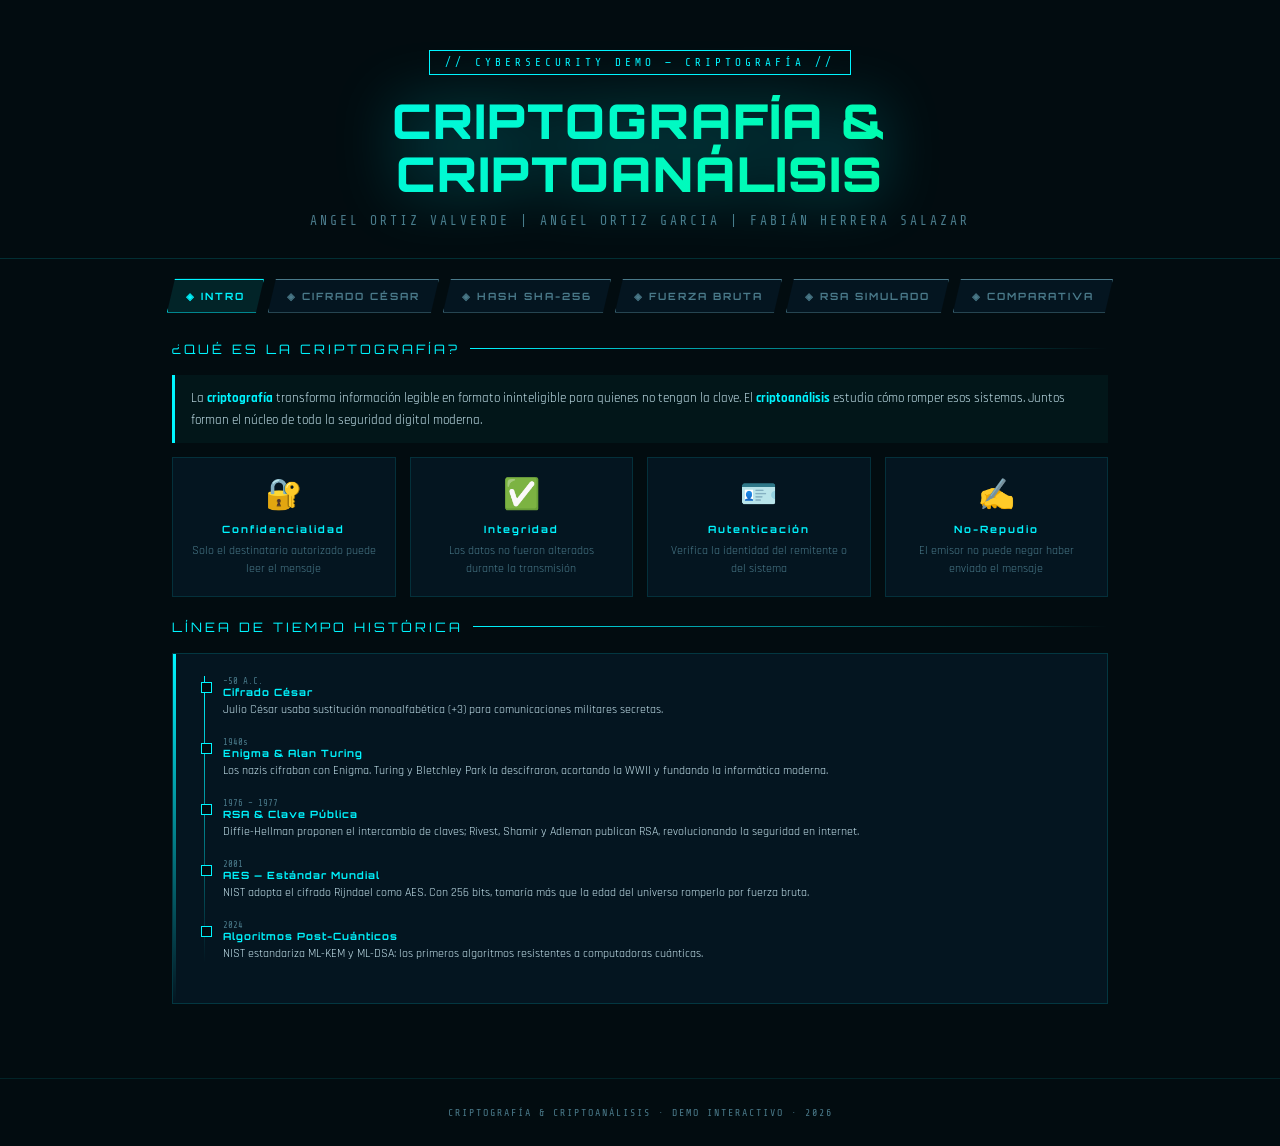
<file: index.html>
<!DOCTYPE html>
<html lang="es">
<head>
<meta charset="UTF-8">
<meta name="viewport" content="width=device-width, initial-scale=1.0">
<title>Criptografía & Criptoanálisis — Demo Interactivo</title>
<link href="https://fonts.googleapis.com/css2?family=Share+Tech+Mono&family=Rajdhani:wght@300;400;600;700&family=Orbitron:wght@400;700;900&display=swap" rel="stylesheet">
<link rel="stylesheet" href="style.css">
</head>
<body>
<header>
  <div class="badge">// CYBERSECURITY DEMO — CRIPTOGRAFÍA //</div>
  <h1>CRIPTOGRAFÍA &<br>CRIPTOANÁLISIS</h1>
  <p class="subtitle">Angel Ortiz Valverde | Angel Ortiz Garcia | Fabián Herrera Salazar</p>
</header>

<nav class="tabs">
  <button class="tab-btn active" onclick="showTab('intro')">◈ INTRO</button>
  <button class="tab-btn" onclick="showTab('cesar')">◈ CIFRADO CÉSAR</button>
  <button class="tab-btn" onclick="showTab('hash')">◈ HASH SHA-256</button>
  <button class="tab-btn" onclick="showTab('brute')">◈ FUERZA BRUTA</button>
  <button class="tab-btn" onclick="showTab('rsa')">◈ RSA SIMULADO</button>
  <button class="tab-btn" onclick="showTab('compare')">◈ COMPARATIVA</button>
</nav>

<!-- INTRO -->
<div class="panel active" id="panel-intro">
  <div class="sec">¿Qué es la Criptografía?</div>
  <div class="info">La <strong>criptografía</strong> transforma información legible en formato ininteligible para quienes no tengan la clave. El <strong>criptoanálisis</strong> estudia cómo romper esos sistemas. Juntos forman el núcleo de toda la seguridad digital moderna.</div>
  <div class="intro-grid">
    <div class="intro-card"><span class="icon">🔐</span><h3>Confidencialidad</h3><p>Solo el destinatario autorizado puede leer el mensaje</p></div>
    <div class="intro-card"><span class="icon">✅</span><h3>Integridad</h3><p>Los datos no fueron alterados durante la transmisión</p></div>
    <div class="intro-card"><span class="icon">🪪</span><h3>Autenticación</h3><p>Verifica la identidad del remitente o del sistema</p></div>
    <div class="intro-card"><span class="icon">✍️</span><h3>No-Repudio</h3><p>El emisor no puede negar haber enviado el mensaje</p></div>
  </div>
  <div class="sec">Línea de Tiempo Histórica</div>
  <div class="card">
    <div class="tl">
      <div class="tl-item"><div class="tl-date">~50 A.C.</div><h4>Cifrado César</h4><p>Julio César usaba sustitución monoalfabética (+3) para comunicaciones militares secretas.</p></div>
      <div class="tl-item"><div class="tl-date">1940s</div><h4>Enigma & Alan Turing</h4><p>Los nazis cifraban con Enigma. Turing y Bletchley Park la descifraron, acortando la WWII y fundando la informática moderna.</p></div>
      <div class="tl-item"><div class="tl-date">1976 – 1977</div><h4>RSA & Clave Pública</h4><p>Diffie-Hellman proponen el intercambio de claves; Rivest, Shamir y Adleman publican RSA, revolucionando la seguridad en internet.</p></div>
      <div class="tl-item"><div class="tl-date">2001</div><h4>AES — Estándar Mundial</h4><p>NIST adopta el cifrado Rijndael como AES. Con 256 bits, tomaría más que la edad del universo romperlo por fuerza bruta.</p></div>
      <div class="tl-item"><div class="tl-date">2024</div><h4>Algoritmos Post-Cuánticos</h4><p>NIST estandariza ML-KEM y ML-DSA: los primeros algoritmos resistentes a computadoras cuánticas.</p></div>
    </div>
  </div>
</div>

<!-- CESAR -->
<div class="panel" id="panel-cesar">
  <div class="sec">Cifrado César — Sustitución Monoalfabética</div>
  <div class="info">Desplaza cada letra N posiciones. Si N=3: A→D, B→E. Solo hay 25 claves posibles → vulnerable a fuerza bruta total.</div>
  <div class="card">
    <div class="row">
      <div class="col">
        <label class="lbl">Mensaje original</label>
        <textarea class="inp" id="cesar-input" rows="3" placeholder="Escribe tu mensaje...">Hola, este es un mensaje secreto!</textarea>
      </div>
      <div class="col">
        <label class="lbl">Desplazamiento (clave): <span id="shift-val" style="color:var(--cyan)">13</span></label>
        <input type="range" id="shift-range" min="1" max="25" value="13" oninput="updateShift(this.value)">
        <div style="display:flex;justify-content:space-between;font-size:10px;color:var(--dim);font-family:'Share Tech Mono'"><span>1</span><span>25</span></div>
      </div>
    </div>
    <button class="btn" onclick="cifrarCesar()">⚡ CIFRAR</button>
    <button class="btn success" onclick="descifrarCesar()">🔓 DESCIFRAR</button>
    <button class="btn danger" onclick="atacarCesar()">💀 ATACAR (25 INTENTOS)</button>
    <label class="lbl" style="margin-top:14px">Resultado</label>
    <div class="out" id="cesar-output">El resultado aparecerá aquí...</div>
    <div id="cesar-grid" class="cipher-grid" style="margin-top:14px"></div>
    <div id="ataque-wrap" style="display:none;margin-top:14px">
      <label class="lbl">⚠ Criptoanálisis — 25 textos posibles</label>
      <div class="console" id="ataque-output"></div>
    </div>
  </div>
  <div class="card">
    <div class="sec">Análisis de Frecuencia</div>
    <div class="info">En español, 'e', 'a', 'o' son las letras más frecuentes. Un criptoanalista puede deducir el desplazamiento sin conocer la clave analizando qué símbolo aparece más en el texto cifrado.</div>
    <button class="btn" onclick="analizarFrecuencia()">📊 ANALIZAR FRECUENCIA</button>
    <div class="out" id="freq-output" style="display:none;margin-top:10px;background:var(--bg3);border-color:rgba(0,245,255,.2);color:var(--text)"></div>
  </div>
</div>

<!-- HASH -->
<div class="panel" id="panel-hash">
  <div class="sec">SHA-256 — Huella Digital de Datos</div>
  <div class="info"><strong>Unidireccional</strong> (no reversible) · <strong>Determinista</strong> (misma entrada = mismo hash) · <strong>Efecto avalancha</strong> (1 carácter diferente → hash completamente diferente)</div>
  <div class="card">
    <label class="lbl">Escribe cualquier texto (el hash cambia en tiempo real)</label>
    <input class="inp" type="text" id="hash-input" placeholder="Escribe algo..." oninput="calcularHash()" value="Hola Mundo">
    <label class="lbl" style="margin-top:14px">SHA-256 (simulado, 64 caracteres hex)</label>
    <div class="out" id="hash-output"></div>
    <label class="lbl" style="margin-top:10px">Caracteres cambiados vs. hash anterior</label>
    <div class="out" id="hash-diff"></div>
    <div style="margin-top:12px">
      <span class="stat c">Entrada: <span id="input-len">0</span> chars</span>
      <span class="stat g">Hash siempre: 64 chars (256 bits)</span>
      <span class="stat y">Posibles hashes: 2^256 ≈ 10^77</span>
    </div>
  </div>
  <div class="card">
    <div class="sec">Verificación de Integridad</div>
    <div class="row">
      <div class="col">
        <label class="lbl">Mensaje original</label>
        <input class="inp" type="text" id="integ-orig" value="Transferencia: $500 a cuenta 12345">
      </div>
      <div class="col">
        <label class="lbl">Mensaje recibido (modifica para simular ataque)</label>
        <input class="inp" type="text" id="integ-recv" value="Transferencia: $500 a cuenta 12345">
      </div>
    </div>
    <button class="btn" onclick="verificarIntegridad()">🛡 VERIFICAR INTEGRIDAD</button>
    <div class="out" id="integ-output" style="margin-top:10px">Resultado de verificación...</div>
  </div>
</div>

<!-- FUERZA BRUTA -->
<div class="panel" id="panel-brute">
  <div class="sec">Criptoanálisis — Ataque de Fuerza Bruta</div>
  <div class="info">Prueba todas las combinaciones posibles. La <strong>longitud y complejidad</strong> de la clave determina si es factible. Esta demo visualiza el proceso en tiempo real.</div>
  <div class="card">
    <div class="row">
      <div class="col">
        <label class="lbl">Contraseña objetivo (máx. 4 chars para la demo)</label>
        <input class="inp" type="text" id="target-pass" maxlength="4" value="ab3c">
      </div>
      <div class="col">
        <label class="lbl">Conjunto de caracteres</label>
        <select class="inp" id="charset-select" style="cursor:pointer">
          <option value="abc">Solo letras (a-z)</option>
          <option value="num">Solo números (0-9)</option>
          <option value="alphanum" selected>Alfanumérico (a-z + 0-9)</option>
        </select>
      </div>
    </div>
    <button class="btn danger" id="brute-btn" onclick="iniciarFuerzaBruta()">💀 INICIAR ATAQUE</button>
    <button class="btn" onclick="detenerAtaque()">⛔ DETENER</button>
    <div style="margin-top:14px">
      <label class="lbl">Progreso</label>
      <div class="prog-wrap"><div class="prog-bar" id="brute-progress"></div></div>
    </div>
    <div class="console" id="brute-console" style="margin-top:10px"><div class="ln" style="color:var(--dim)">// Esperando inicio del ataque...</div></div>
    <div style="margin-top:10px">
      <span class="stat c">Intentos: <span id="attempts-count">0</span></span>
      <span class="stat y">Velocidad: <span id="attempts-speed">0</span>/s</span>
      <span class="stat r">Tiempo: <span id="attempts-time">0.0s</span></span>
    </div>
  </div>
  <div class="card">
    <div class="sec">¿Cuánto tardaría un ataque real?</div>
    <table class="cmp-table">
      <tr><th>CONTRASEÑA</th><th>COMBINACIONES</th><th>TIEMPO (10B/s)</th><th>SEGURIDAD</th></tr>
      <tr><td class="bad" style="font-family:'Share Tech Mono'">1234</td><td>10,000</td><td class="bad">Instantáneo</td><td class="bad">❌ INSEGURA</td></tr>
      <tr><td style="font-family:'Share Tech Mono'">password</td><td>2×10¹¹</td><td class="bad">0.02 segundos</td><td class="bad">❌ INSEGURA</td></tr>
      <tr><td style="font-family:'Share Tech Mono'">P@ssw0rd!</td><td>7.2×10¹⁵</td><td class="mid">8.3 días</td><td class="mid">⚠ DÉBIL</td></tr>
      <tr><td style="font-family:'Share Tech Mono'">mX#9kL!p2qR</td><td>5.3×10²⁰</td><td class="good">1.7 millones años</td><td class="good">✅ SEGURA</td></tr>
      <tr><td style="font-family:'Share Tech Mono'">[AES-256]</td><td>1.16×10⁷⁷</td><td class="good">Más que la edad del universo</td><td class="good">🔐 INVIOLABLE</td></tr>
    </table>
  </div>
</div>

<!-- RSA -->
<div class="panel" id="panel-rsa">
  <div class="sec">RSA — Criptografía Asimétrica Simulada</div>
  <div class="info">RSA usa <strong>dos claves matemáticamente relacionadas</strong>: <strong>Clave Pública</strong> (cifra) y <strong>Clave Privada</strong> (descifra). Es matemáticamente imposible derivar la privada de la pública en tiempo razonable.</div>
  <div class="card">
    <div class="sec">Generador de Par de Claves RSA (Simplificado)</div>
    <button class="btn" onclick="generarClaves()">🔑 GENERAR PAR DE CLAVES</button>
    <div class="row" style="margin-top:14px">
      <div class="col">
        <label class="lbl">🌐 Clave Pública (e, n) — Compártela</label>
        <div class="key-box" id="public-key">Sin generar...</div>
      </div>
      <div class="col">
        <label class="lbl">🔒 Clave Privada (d, n) — NUNCA la compartas</label>
        <div class="key-box" id="private-key" style="border-color:rgba(255,51,102,.3);color:var(--red)">Sin generar...</div>
      </div>
    </div>
    <label class="lbl" style="margin-top:12px">Mensaje a cifrar (número entero pequeño para la demo)</label>
    <input class="inp" type="number" id="rsa-msg" value="42" min="1" max="100">
    <p style="font-size:11px;color:var(--dim);margin-top:6px;font-family:'Share Tech Mono'">// RSA real usa bloques de bytes; aquí simplificamos con un número para visualizar la matemática</p>
    <div style="margin-top:10px">
      <button class="btn" onclick="cifrarRSA()">🔐 CIFRAR CON CLAVE PÚBLICA</button>
      <button class="btn success" onclick="descifrarRSA()">🔓 DESCIFRAR CON CLAVE PRIVADA</button>
    </div>
    <label class="lbl" style="margin-top:14px">Proceso matemático</label>
    <div class="out" id="rsa-output" style="line-height:2">Genera las claves y cifra un mensaje para ver el proceso...</div>
  </div>
  <div class="card">
    <div class="sec">Firma Digital (Conceptual)</div>
    <div class="info">En firmas digitales el proceso se <strong>invierte</strong>: el emisor <strong>firma con su clave privada</strong>, y cualquier receptor puede <strong>verificar con la clave pública</strong>.</div>
    <div class="row">
      <div class="col">
        <label class="lbl">Documento a firmar</label>
        <input class="inp" type="text" id="sign-doc" value="Contrato: acepto los términos el 11/03/2026">
      </div>
    </div>
    <button class="btn" onclick="firmarDocumento()">✍️ FIRMAR DOCUMENTO</button>
    <button class="btn success" onclick="verificarFirma()">✅ VERIFICAR FIRMA</button>
    <div class="out" id="sign-output" style="margin-top:10px">Genera claves primero, luego firma un documento...</div>
  </div>
</div>

<!-- COMPARATIVA -->
<div class="panel" id="panel-compare">
  <div class="sec">Comparativa de Algoritmos Modernos</div>
  <div class="freq-chart-wrap">
    <table class="cmp-table">
      <tr><th>ALGORITMO</th><th>TIPO</th><th>CLAVE</th><th>VELOCIDAD</th><th>USO PRINCIPAL</th><th>SEGURIDAD</th></tr>
      <tr><td class="good" style="font-weight:bold">AES-256</td><td>Simétrico</td><td>256 bits</td><td class="good">★★★★★ Muy Alta</td><td>TLS, disco, VPN</td><td class="good">✅ Muy Alta</td></tr>
      <tr><td style="font-weight:bold">RSA-2048</td><td>Asimétrico</td><td>2048 bits</td><td class="mid">★★☆☆☆ Baja</td><td>Intercambio de claves</td><td class="mid">✅ Alta (hasta ~2030)</td></tr>
      <tr><td class="good" style="font-weight:bold">ECC-256</td><td>Asimétrico</td><td>256 bits</td><td class="good">★★★★☆ Alta</td><td>TLS 1.3, móviles, IoT</td><td class="good">✅ Muy Alta</td></tr>
      <tr><td class="good" style="font-weight:bold">SHA-256</td><td>Hash</td><td>256 bits output</td><td class="good">★★★★★ Muy Alta</td><td>Integridad, Bitcoin</td><td class="good">✅ Muy Alta</td></tr>
      <tr><td class="good" style="font-weight:bold">SHA-3</td><td>Hash</td><td>256/512 bits</td><td class="good">★★★★☆ Alta</td><td>Alternativa post-SHA2</td><td class="good">✅ Muy Alta</td></tr>
      <tr><td class="bad" style="font-weight:bold">DES-56</td><td>Simétrico</td><td>56 bits</td><td class="mid">★★★☆☆ Media</td><td>OBSOLETO</td><td class="bad">❌ ROTA (1998)</td></tr>
      <tr><td class="bad" style="font-weight:bold">MD5</td><td>Hash</td><td>128 bits</td><td class="good">★★★★★ Muy Alta</td><td>Checksums (NO seguridad)</td><td class="bad">❌ Colisiones conocidas</td></tr>
      <tr><td class="good" style="font-weight:bold">ML-KEM</td><td>Post-Cuántico</td><td>Variable</td><td class="mid">★★★☆☆ Media</td><td>Era post-cuántica</td><td class="good">✅ Resistente a Shor</td></tr>
    </table>
  </div>
  <div class="card" style="margin-top:20px">
    <div class="sec">¿Cuándo usar cada uno?</div>
    <div class="info"><strong>Cifrado de datos en reposo o en tránsito masivo</strong> → AES-256 (velocidad + seguridad)<br><strong>Intercambio seguro de claves</strong> → ECDHE (ECC) sobre TLS 1.3<br><strong>Firmas digitales</strong> → ECDSA o RSA-4096<br><strong>Verificación de integridad / contraseñas</strong> → SHA-256 o SHA-3 (con bcrypt/Argon2 para passwords)<br><strong>Sistemas con horizonte &gt; 2030</strong> → Migrar a ML-KEM / ML-DSA (NIST 2024)</div>
  </div>
</div>

<footer>CRIPTOGRAFÍA & CRIPTOANÁLISIS · DEMO INTERACTIVO · 2026</footer>

<script>
// ── TAB NAVIGATION ─────────────────────────────────────────────────────────────
function showTab(id) {
  document.querySelectorAll('.panel').forEach(p => p.classList.remove('active'));
  document.querySelectorAll('.tab-btn').forEach(b => b.classList.remove('active'));
  document.getElementById('panel-' + id).classList.add('active');
  event.target.classList.add('active');
}

// ── HASH (simulated with deterministic pseudo-SHA) ─────────────────────────────
let lastHash = '';
function pseudoSHA256(str) {
  // Deterministic, visually convincing 64-char hex string derived from input
  let h = [0x6a09e667,0xbb67ae85,0x3c6ef372,0xa54ff53a,0x510e527f,0x9b05688c,0x1f83d9ab,0x5be0cd19];
  for (let i = 0; i < str.length; i++) {
    const c = str.charCodeAt(i);
    h = h.map((v, j) => ((v ^ (c * (j + 1) * 2654435761)) >>> 0));
    h[i % 8] = (h[i % 8] ^ (h[(i + 1) % 8] << 5) ^ (h[(i + 2) % 8] >>> 3)) >>> 0;
  }
  // Mix passes for avalanche
  for (let r = 0; r < 4; r++) {
    for (let j = 0; j < 8; j++) {
      h[j] = (h[j] + h[(j+1)%8] * 0x9e3779b9 + (h[j] << 6) + (h[j] >>> 2)) >>> 0;
    }
  }
  return h.map(v => v.toString(16).padStart(8,'0')).join('');
}

function calcularHash() {
  const inp = document.getElementById('hash-input').value;
  document.getElementById('input-len').textContent = inp.length;
  const hash = pseudoSHA256(inp);
  const outEl = document.getElementById('hash-output');
  if (lastHash) {
    let html = '';
    for (let i = 0; i < hash.length; i++) {
      const changed = i < lastHash.length && hash[i] !== lastHash[i];
      html += `<span class="hash-char ${changed ? 'changed' : ''}">${hash[i]}</span>`;
    }
    outEl.innerHTML = html;
    const diff = [...hash].filter((c, i) => c !== (lastHash[i] || '')).length;
    document.getElementById('hash-diff').textContent = `${diff} de 64 caracteres cambiaron (${Math.round(diff/64*100)}%) → Efecto avalancha`;
    document.getElementById('hash-diff').className = 'out ' + (diff > 10 ? 'red' : 'yellow');
  } else {
    outEl.textContent = hash;
  }
  lastHash = hash;
}
calcularHash();

function verificarIntegridad() {
  const orig = document.getElementById('integ-orig').value;
  const recv = document.getElementById('integ-recv').value;
  const h1 = pseudoSHA256(orig), h2 = pseudoSHA256(recv);
  const ok = h1 === h2;
  const el = document.getElementById('integ-output');
  el.className = 'out ' + (ok ? '' : 'red');
  el.innerHTML = ok
    ? `✅ INTEGRIDAD VERIFICADA\nHash original: ${h1}\nHash recibido: ${h2}\nSon idénticos — el mensaje NO fue alterado.`
    : `❌ INTEGRIDAD COMPROMETIDA — POSIBLE ATAQUE\nHash original: ${h1}\nHash recibido: ${h2}\nLos hashes DIFIEREN — el mensaje fue MODIFICADO.`;
}

// ── CAESAR ─────────────────────────────────────────────────────────────────────
function updateShift(v) { document.getElementById('shift-val').textContent = v; }

function cesarTransform(text, shift) {
  return text.split('').map(c => {
    if (/[a-z]/.test(c)) return String.fromCharCode(((c.charCodeAt(0)-97+shift)%26+26)%26+97);
    if (/[A-Z]/.test(c)) return String.fromCharCode(((c.charCodeAt(0)-65+shift)%26+26)%26+65);
    return c;
  }).join('');
}

function cifrarCesar() {
  const txt = document.getElementById('cesar-input').value;
  const shift = parseInt(document.getElementById('shift-range').value);
  const enc = cesarTransform(txt, shift);
  document.getElementById('cesar-output').textContent = enc;
  drawCesarGrid(txt, enc);
}
function descifrarCesar() {
  const txt = document.getElementById('cesar-input').value;
  const shift = parseInt(document.getElementById('shift-range').value);
  const dec = cesarTransform(txt, -shift);
  document.getElementById('cesar-output').textContent = dec;
}
function drawCesarGrid(orig, enc) {
  const g = document.getElementById('cesar-grid');
  const max = orig.length;
  g.innerHTML = '';
  for (let i = 0; i < max; i++) {
    const a = document.createElement('div'); a.className='c-cell orig'; a.textContent=orig[i]; g.appendChild(a);
  }
  g.innerHTML += '<br>';
  for (let i = 0; i < max; i++) {
    const a = document.createElement('div'); a.className='c-cell enc'; a.textContent=enc[i]; g.appendChild(a);
  }
}
function atacarCesar() {
  const txt = document.getElementById('cesar-input').value;
  const wrap = document.getElementById('ataque-wrap');
  const cons = document.getElementById('ataque-output');
  wrap.style.display = 'block';
  cons.innerHTML = '';
  for (let s = 1; s <= 25; s++) {
    const dec = cesarTransform(txt, -s);
    const line = document.createElement('div');
    line.className = 'ln attempt';
    line.textContent = `Shift=${String(s).padStart(2,'0')}: ${dec}`;
    cons.appendChild(line);
  }
  const found = document.createElement('div');
  found.className = 'ln found';
  found.textContent = '// Ataque completo: revisar qué texto tiene sentido para encontrar la clave.';
  cons.appendChild(found);
  cons.scrollTop = cons.scrollHeight;
}
// ── FREQUENCY ANALYSIS — BAR CHART A→Z ────────────────────────────────────────
function analizarFrecuencia() {
  const txt = document.getElementById('cesar-input').value.toLowerCase().replace(/[^a-z]/g, '');
  const freq = {};
  for (const c of txt) freq[c] = (freq[c] || 0) + 1;

  // Sort alphabetically A → Z
  const sorted = Object.entries(freq).sort((a, b) => a[0].localeCompare(b[0]));

  const out = document.getElementById('freq-output');
  out.style.display = 'block';

  if (!sorted.length) {
    out.innerHTML = '<span style="color:var(--dim);font-family:\'Share Tech Mono\',monospace;font-size:11px">// Sin letras para analizar.</span>';
    return;
  }

  const maxVal = Math.max(...sorted.map(([, n]) => n));
  const CHART_H = 130; // px height of bars area

  // Spanish reference frequencies (% of total)
  const esFreq = {a:12.5,b:1.4,c:4.0,d:5.0,e:13.7,f:0.7,g:1.0,h:1.2,i:6.2,j:0.4,k:0.0,l:4.9,m:3.2,n:6.7,o:9.1,p:2.5,q:0.9,r:6.9,s:7.9,t:4.6,u:3.9,v:0.9,w:0.0,x:0.2,y:0.9,z:0.5};

  // Determine rank by frequency for coloring
  const byFreq = [...sorted].sort((a, b) => b[1] - a[1]);
  const rankMap = {};
  byFreq.forEach(([l], i) => rankMap[l] = i);

  // Grid lines (25%, 50%, 75%, 100%)
 

  // Build bars
  let barsHtml = '';
  sorted.forEach(([letter, count]) => {
    const pct = count / maxVal;
    const barHeight = Math.max(4, Math.round(pct * CHART_H));
    const freqPct = (count / txt.length * 100).toFixed(1);
    const rank = rankMap[letter];
    const esPct = esFreq[letter] || 0;

    // Color: top-3 = cyan, high in Spanish = green, rest = dim teal
    let barColor, glowColor, textColor;
    if (rank === 0) {
      barColor = 'var(--greenDark)'; glowColor = 'rgba(0,245,255,0.6)'; textColor = 'var(--greenDark)';
    } else if (rank <= 2) {
      barColor = 'rgba(0,245,255,0.7)'; glowColor = 'rgba(0,245,255,0.3)'; textColor = 'var(--cyan)';
    } else if (esPct >= 6) {
      barColor = 'var(--green)'; glowColor = 'rgba(0,255,136,0.3)'; textColor = 'var(--green)';
    } else {
      barColor = 'rgba(0,245,255,0.3)'; glowColor = 'transparent'; textColor = 'rgba(0,245,255,0.5)';
    }

    barsHtml += `
      <div class="freq-bar-col" title="${letter.toUpperCase()}: ${count} apariciones (${freqPct}% del texto)">
        <div class="freq-bar-pct" style="color:${textColor}">${freqPct}%</div>
        <div class="freq-bar" style="height:${barHeight}px;background-color:${barColor}" max-height:100px;></div>
        <div class="freq-bar-letter" style="color:${textColor}">${letter.toUpperCase()}</div>
        <div class="freq-bar-count">${count}</div>
      </div>`;
  });

  out.innerHTML = `
    <div style="font-family:'Share Tech Mono',monospace;font-size:10px;color:var(--dim);letter-spacing:2px;margin-bottom:14px;text-transform:uppercase">
      // ANÁLISIS DE FRECUENCIA — ORDENADO A → Z &nbsp;|&nbsp; Total letras: ${txt.length}
    </div>
    <div class="freq-chart-wrap">
      <div class="freq-chart" style="height:${CHART_H + 50}px">
        ${barsHtml}
      </div>
    </div>
    <div class="freq-legend">
      <span style="color:var(--cyan)">■ Letra más frecuente</span>
      <span style="color:rgba(0,245,255,0.7)">■ Top 3</span>
      <span style="color:var(--green)">■ Común en español (&gt;6%)</span>
      <span style="color:rgba(0,245,255,0.35)">■ Resto</span>
    </div>
    <div class="freq-note">
      // En español: "E" ≈ 13.7%, "A" ≈ 12.5%, "O" ≈ 9.1%, "S" ≈ 7.9%<br>
      // Si la letra más frecuente NO es "E", el desplazamiento = pos("letra_top") − pos("E")
    </div>`;
}

// ── BRUTE FORCE ────────────────────────────────────────────────────────────────
let bruteWorker = null, bruteRunning = false;
const CHARSETS = { abc:'abcdefghijklmnopqrstuvwxyz', num:'0123456789', alphanum:'abcdefghijklmnopqrstuvwxyz0123456789' };

function iniciarFuerzaBruta() {
  if (bruteRunning) return;
  const target = document.getElementById('target-pass').value.toLowerCase();
  const charset = CHARSETS[document.getElementById('charset-select').value];
  const cons = document.getElementById('brute-console');
  cons.innerHTML = '<div class="ln">// Iniciando ataque de fuerza bruta...</div>';
  document.getElementById('attempts-count').textContent='0';
  document.getElementById('attempts-speed').textContent='0';
  document.getElementById('attempts-time').textContent='0.0s';
  document.getElementById('brute-progress').style.width='0%';

  bruteRunning = true;
  let attempts = 0, found = false;
  const startTime = Date.now();
  const maxLen = target.length;
  const total = Math.pow(charset.length, maxLen);
  let idx = 0;

  function step() {
    if (!bruteRunning) return;
    const batchSize = 500;
    for (let b = 0; b < batchSize && idx < total; b++, idx++) {
      let n = idx, candidate = '';
      for (let i = 0; i < maxLen; i++) { candidate = charset[n % charset.length] + candidate; n = Math.floor(n / charset.length); }
      attempts++;
      if (candidate === target) {
        found = true;
        const elapsed = ((Date.now()-startTime)/1000).toFixed(2);
        const line = document.createElement('div'); line.className='ln found';
        line.textContent = `✅ ¡CONTRASEÑA ENCONTRADA! → "${candidate}" en ${attempts.toLocaleString()} intentos (${elapsed}s)`;
        cons.appendChild(line); cons.scrollTop = cons.scrollHeight;
        document.getElementById('brute-progress').style.width='100%';
        bruteRunning = false; return;
      }
      if (attempts % 200 === 0) {
        const line = document.createElement('div'); line.className='ln attempt';
        line.textContent = `Probando: "${candidate}" (#${attempts.toLocaleString()})`;
        cons.appendChild(line);
        if (cons.children.length > 60) cons.removeChild(cons.children[1]);
        cons.scrollTop = cons.scrollHeight;
      }
    }
    const elapsed = (Date.now()-startTime)/1000;
    document.getElementById('attempts-count').textContent = attempts.toLocaleString();
    document.getElementById('attempts-speed').textContent = Math.round(attempts/elapsed).toLocaleString();
    document.getElementById('attempts-time').textContent = elapsed.toFixed(1)+'s';
    document.getElementById('brute-progress').style.width = Math.min(idx/total*100,99)+'%';
    if (!found && idx < total) requestAnimationFrame(step);
    else if (!found) {
      const l=document.createElement('div'); l.className='ln found';
      l.textContent='// Búsqueda completa. Contraseña no encontrada en el espacio de búsqueda.';
      cons.appendChild(l); cons.scrollTop=cons.scrollHeight; bruteRunning=false;
    }
  }
  requestAnimationFrame(step);
}
function detenerAtaque() {
  bruteRunning = false;
  const cons=document.getElementById('brute-console');
  const l=document.createElement('div'); l.className='ln'; l.textContent='// Ataque detenido por el usuario.';
  cons.appendChild(l); cons.scrollTop=cons.scrollHeight;
}

// ── RSA SIMULATION ─────────────────────────────────────────────────────────────
let rsaKeys = null;
function gcd(a,b){return b===0?a:gcd(b,a%b)}
function modPow(base,exp,mod){let result=1n;base=base%mod;while(exp>0n){if(exp%2n===1n)result=result*base%mod;exp=exp/2n;base=base*base%mod}return result}
function modInverse(a,m){let [old_r,r]=[a,m],[old_s,s]=[1n,0n];while(r!==0n){const q=old_r/r;[old_r,r]=[r,old_r-q*r];[old_s,s]=[s,old_s-q*s]}return((old_s%m)+m)%m}

const SMALL_PRIMES=[17n,19n,23n,29n,31n,37n,41n,43n,47n,53n,59n,61n,67n,71n,73n,79n,83n,89n,97n,101n,103n,107n,109n,113n];

function generarClaves() {
  const idx1 = Math.floor(Math.random()*SMALL_PRIMES.length);
  let idx2 = Math.floor(Math.random()*SMALL_PRIMES.length);
  while(idx2===idx1) idx2=(idx2+1)%SMALL_PRIMES.length;
  const p=SMALL_PRIMES[idx1], q=SMALL_PRIMES[idx2];
  const n=p*q, phi=(p-1n)*(q-1n);
  let e=3n;
  while(gcd(Number(e),Number(phi))!==1) e+=2n;
  const d=modInverse(e,phi);
  rsaKeys={p,q,n,phi,e,d};
  document.getElementById('public-key').textContent=
    `e = ${e}\nn = ${n}\n(p=${p}, q=${q})\n\nCifrar: C = M^e mod n = M^${e} mod ${n}`;
  document.getElementById('private-key').textContent=
    `d = ${d}\nn = ${n}\nφ(n) = ${phi}\n\nDescifrar: M = C^d mod n = C^${d} mod ${n}`;
}

let rsaCipher = null;
function cifrarRSA() {
  if(!rsaKeys){document.getElementById('rsa-output').textContent='⚠ Primero genera las claves.';return}
  const M=BigInt(document.getElementById('rsa-msg').value);
  if(M>=rsaKeys.n){document.getElementById('rsa-output').textContent=`⚠ El mensaje (${M}) debe ser menor que n (${rsaKeys.n}).`;return}
  rsaCipher=modPow(M,rsaKeys.e,rsaKeys.n);
  document.getElementById('rsa-output').textContent=
    `📨 Mensaje original (M): ${M}\n\n🔐 Cifrado con clave pública:\nC = M^e mod n\nC = ${M}^${rsaKeys.e} mod ${rsaKeys.n}\nC = ${rsaCipher}\n\n// El texto cifrado ${rsaCipher} es inútil sin la clave privada d=${rsaKeys.d}`;
}
function descifrarRSA() {
  if(!rsaKeys||rsaCipher===null){document.getElementById('rsa-output').textContent='⚠ Genera claves y cifra un mensaje primero.';return}
  const M=modPow(rsaCipher,rsaKeys.d,rsaKeys.n);
  document.getElementById('rsa-output').textContent=
    `🔓 Descifrado con clave privada:\nM = C^d mod n\nM = ${rsaCipher}^${rsaKeys.d} mod ${rsaKeys.n}\nM = ${M}\n\n✅ Mensaje recuperado: ${M}\n// ¡Coincide con el original! La matemática RSA funciona.`;
}

let docHash='', signedHash='';
function firmarDocumento() {
  if(!rsaKeys){document.getElementById('sign-output').textContent='⚠ Genera claves primero.';return}
  const doc=document.getElementById('sign-doc').value;
  docHash=pseudoSHA256(doc);
  const hashNum=BigInt('0x'+docHash.substring(0,8))%rsaKeys.n;
  signedHash=modPow(hashNum,rsaKeys.d,rsaKeys.n).toString();
  document.getElementById('sign-output').textContent=
    `✍️ DOCUMENTO FIRMADO\n\nDocumento: "${doc}"\nHash SHA-256: ${docHash}\nHash (num): ${hashNum}\n\nFirma digital = Hash^d mod n\nFirma = ${signedHash}\n\n// La firma se adjunta al documento y puede verificarse con la clave pública.`;
}
function verificarFirma() {
  if(!signedHash){document.getElementById('sign-output').textContent='⚠ Firma el documento primero.';return}
  const doc=document.getElementById('sign-doc').value;
  const currentHash=pseudoSHA256(doc);
  const hashNum=BigInt('0x'+currentHash.substring(0,8))%rsaKeys.n;
  const recoveredHash=modPow(BigInt(signedHash),rsaKeys.e,rsaKeys.n).toString();
  const valid=hashNum.toString()===recoveredHash;
  const el=document.getElementById('sign-output');
  el.className='out '+(valid?'':'red');
  el.textContent=valid
    ?`✅ FIRMA VÁLIDA — DOCUMENTO AUTÉNTICO\n\nHash del documento actual: ${hashNum}\nHash recuperado de la firma: ${recoveredHash}\n\nSon idénticos → El documento NO fue alterado y proviene del firmante legítimo.`
    :`❌ FIRMA INVÁLIDA — DOCUMENTO ALTERADO\n\nHash del documento: ${hashNum}\nHash en la firma: ${recoveredHash}\n\nNo coinciden → El documento fue MODIFICADO después de firmarse.`;
}

// Init
calcularHash();
</script>
</body>
</html>
</file>
<file: style.css>
:root {
  --bg: #020c10;
  --bg2: #041520;
  --bg3: #071e2e;
  --cyan: #00f5ff;
  --green: #00ff88;
  --greenDark: #10e256;
  --red: #ff3366;
  --yellow: #ffd700;
  --text: #c8e6f0;
  --dim: #4a7a8a;
}
* {
  margin: 0;
  padding: 0;
  box-sizing: border-box;
}
body {
  background: var(--bg);
  color: var(--text);
  font-family: "Rajdhani", sans-serif;
  font-size: 16px;
  overflow-x: hidden;
}

@keyframes scan {
  0% {
    top: 0;
    opacity: 1;
  }
  100% {
    top: 100vh;
    opacity: 0.3;
  }
}
header {
  position: relative;
  z-index: 10;
  text-align: center;
  padding: 50px 20px 30px;
  border-bottom: 1px solid rgba(0, 245, 255, 0.15);
}
.badge {
  display: inline-block;
  font-family: "Share Tech Mono", monospace;
  font-size: 11px;
  color: var(--cyan);
  letter-spacing: 4px;
  border: 1px solid var(--cyan);
  padding: 5px 15px;
  margin-bottom: 20px;
  animation: pulse 2s ease-in-out infinite;
}
@keyframes pulse {
  0%,
  100% {
    opacity: 1;
    box-shadow: 0 0 5px rgba(0, 245, 255, 0.3);
  }
  50% {
    opacity: 0.7;
    box-shadow: 0 0 20px rgba(0, 245, 255, 0.5);
  }
}
h1 {
  font-family: "Orbitron", monospace;
  font-size: clamp(22px, 5vw, 48px);
  font-weight: 900;
  letter-spacing: 2px;
  line-height: 1.1;
  background: linear-gradient(135deg, var(--cyan) 0%, var(--green) 100%);
  -webkit-background-clip: text;
  -webkit-text-fill-color: transparent;
  background-clip: text;
  filter: drop-shadow(0 0 30px rgba(0, 245, 255, 0.4));
}
.subtitle {
  margin-top: 12px;
  color: var(--dim);
  font-size: 13px;
  letter-spacing: 3px;
  text-transform: uppercase;
  font-family: "Share Tech Mono", monospace;
}
.tabs {
  position: relative;
  z-index: 10;
  display: flex;
  gap: 4px;
  padding: 20px 20px 0;
  flex-wrap: wrap;
  justify-content: center;
}
.tab-btn {
  font-family: "Orbitron", monospace;
  font-size: 10px;
  font-weight: 700;
  letter-spacing: 2px;
  padding: 10px 18px;
  background: var(--bg2);
  border: 1px solid var(--dim);
  color: var(--dim);
  cursor: pointer;
  transition: all 0.25s;
  text-transform: uppercase;
  clip-path: polygon(8px 0%, 100% 0%, calc(100% - 8px) 100%, 0% 100%);
}
.tab-btn:hover {
  border-color: var(--cyan);
  color: var(--cyan);
  background: rgba(0, 245, 255, 0.05);
}
.tab-btn.active {
  background: rgba(0, 245, 255, 0.1);
  border-color: var(--cyan);
  color: var(--cyan);
  box-shadow: 0 0 20px rgba(0, 245, 255, 0.5);
}
.panel {
  display: none;
  position: relative;
  z-index: 10;
  padding: 28px 22px;
  max-width: 980px;
  margin: 0 auto;
  animation: fadeIn 0.3s ease;
}
.panel.active {
  display: block;
}
@keyframes fadeIn {
  from {
    opacity: 0;
    transform: translateY(10px);
  }
  to {
    opacity: 1;
    transform: translateY(0);
  }
}
.sec {
  font-family: "Orbitron", monospace;
  font-size: 13px;
  letter-spacing: 3px;
  color: var(--cyan);
  text-transform: uppercase;
  margin-bottom: 18px;
  display: flex;
  align-items: center;
  gap: 10px;
}
.sec::after {
  content: "";
  flex: 1;
  height: 1px;
  background: linear-gradient(90deg, var(--cyan), transparent);
}
.card {
  background: var(--bg2);
  border: 1px solid rgba(0, 245, 255, 0.15);
  padding: 22px;
  margin-bottom: 18px;
  position: relative;
  overflow: hidden;
}
.card::before {
  content: "";
  position: absolute;
  top: 0;
  left: 0;
  width: 3px;
  height: 100%;
  background: linear-gradient(180deg, var(--cyan), transparent);
}
.inp {
  width: 100%;
  background: var(--bg3);
  border: 1px solid rgba(0, 245, 255, 0.2);
  color: var(--green);
  font-family: "Share Tech Mono", monospace;
  font-size: 13px;
  padding: 11px 15px;
  outline: none;
  resize: vertical;
  transition: border-color 0.2s;
}
.inp:focus {
  border-color: var(--cyan);
  box-shadow: 0 0 10px rgba(0, 245, 255, 0.1);
}
.inp::placeholder {
  color: var(--dim);
}
.lbl {
  display: block;
  font-family: "Share Tech Mono", monospace;
  font-size: 11px;
  letter-spacing: 2px;
  color: var(--dim);
  margin-bottom: 7px;
  text-transform: uppercase;
}
.row {
  display: flex;
  gap: 14px;
  margin-bottom: 14px;
  flex-wrap: wrap;
}
.col {
  flex: 1;
  min-width: 180px;
}
input[type="range"] {
  -webkit-appearance: none;
  width: 100%;
  height: 4px;
  background: var(--bg3);
  border: 1px solid var(--dim);
  outline: none;
  margin: 8px 0;
}
input[type="range"]::-webkit-slider-thumb {
  -webkit-appearance: none;
  width: 18px;
  height: 18px;
  background: var(--cyan);
  border-radius: 50%;
  cursor: pointer;
  box-shadow: 0 0 10px var(--cyan);
}
.btn {
  font-family: "Orbitron", monospace;
  font-size: 10px;
  font-weight: 700;
  letter-spacing: 2px;
  padding: 11px 26px;
  border: 1px solid var(--cyan);
  background: rgba(0, 245, 255, 0.08);
  color: var(--cyan);
  cursor: pointer;
  transition: all 0.2s;
  text-transform: uppercase;
  clip-path: polygon(10px 0%, 100% 0%, calc(100% - 10px) 100%, 0% 100%);
  margin-top: 10px;
  margin-right: 6px;
}
.btn:hover {
  background: rgba(0, 245, 255, 0.18);
  box-shadow: 0 0 20px rgba(0, 245, 255, 0.5);
  transform: translateY(-1px);
}
.btn.danger {
  border-color: var(--red);
  color: var(--red);
  background: rgba(255, 51, 102, 0.08);
}
.btn.danger:hover {
  background: rgba(255, 51, 102, 0.18);
  box-shadow: 0 0 20px rgba(255, 51, 102, 0.5);
}
.btn.success {
  border-color: var(--green);
  color: var(--green);
  background: rgba(0, 255, 136, 0.08);
}
.out {
  background: var(--bg3);
  border: 1px solid rgba(0, 255, 136, 0.2);
  padding: 14px;
  font-family: "Share Tech Mono", monospace;
  font-size: 12px;
  color: var(--green);
  min-height: 55px;
  word-break: break-all;
  line-height: 1.6;
  margin-top: 10px;
  position: relative;
}
.out.red {
  border-color: rgba(255, 51, 102, 0.3);
  color: var(--red);
}
.out.yellow {
  border-color: rgba(255, 215, 0, 0.3);
  color: var(--yellow);
}
.hash-char {
  display: inline-block;
  transition: all 0.3s;
  padding: 1px;
}
.hash-char.changed {
  color: var(--red);
  animation: flash 0.4s ease;
}
@keyframes flash {
  0%,
  100% {
    background: transparent;
  }
  50% {
    background: rgba(255, 51, 102, 0.3);
  }
}
.prog-wrap {
  background: var(--bg3);
  border: 1px solid var(--dim);
  height: 8px;
  margin-top: 10px;
  overflow: hidden;
}
.prog-bar {
  height: 100%;
  background: linear-gradient(90deg, var(--cyan), var(--green));
  transition: width 0.1s;
  box-shadow: 0 0 10px var(--cyan);
  width: 0%;
}
.console {
  background: #000;
  border: 1px solid var(--green);
  padding: 14px;
  font-family: "Share Tech Mono", monospace;
  font-size: 11px;
  height: 190px;
  overflow-y: auto;
  line-height: 2;
}
.console .ln {
  color: var(--dim);
}
.console .ln.found {
  color: var(--green);
  font-weight: bold;
}
.console .ln.attempt {
  color: #1a3a2a;
}
.stat {
  display: inline-block;
  padding: 4px 11px;
  border: 1px solid;
  font-family: "Share Tech Mono", monospace;
  font-size: 11px;
  margin: 4px;
}
.stat.c {
  border-color: var(--cyan);
  color: var(--cyan);
}
.stat.g {
  border-color: var(--green);
  color: var(--green);
}
.stat.r {
  border-color: var(--red);
  color: var(--red);
}
.stat.y {
  border-color: var(--yellow);
  color: var(--yellow);
}
.info {
  background: rgba(0, 245, 255, 0.04);
  border-left: 3px solid var(--cyan);
  padding: 12px 16px;
  font-size: 13px;
  color: var(--text);
  line-height: 1.7;
  margin-bottom: 14px;
}
.info strong {
  color: var(--cyan);
}
.cmp-table {
  width: 100%;
  border-collapse: collapse;
  font-size: 12px;
}
.cmp-table th {
  background: rgba(0, 245, 255, 0.1);
  color: var(--cyan);
  font-family: "Orbitron", monospace;
  font-size: 9px;
  letter-spacing: 2px;
  padding: 10px;
  text-align: left;
  border: 1px solid rgba(0, 245, 255, 0.15);
}
.cmp-table td {
  padding: 9px 11px;
  border: 1px solid rgba(0, 245, 255, 0.08);
  font-family: "Share Tech Mono", monospace;
  font-size: 11px;
}
.cmp-table tr:nth-child(even) td {
  background: rgba(0, 245, 255, 0.02);
}
.good {
  color: var(--green);
}
.bad {
  color: var(--red);
}
.mid {
  color: var(--yellow);
}
.key-box {
  background: var(--bg3);
  border: 1px solid rgba(0, 245, 255, 0.2);
  padding: 11px;
  font-family: "Share Tech Mono", monospace;
  font-size: 10px;
  color: var(--cyan);
  word-break: break-all;
  line-height: 1.8;
  margin-top: 7px;
  max-height: 110px;
  overflow-y: auto;
}
.intro-grid {
  display: grid;
  grid-template-columns: repeat(auto-fit, minmax(190px, 1fr));
  gap: 14px;
  margin-bottom: 22px;
}
.intro-card {
  background: var(--bg2);
  border: 1px solid rgba(0, 245, 255, 0.12);
  padding: 18px;
  text-align: center;
  transition: all 0.3s;
  cursor: default;
}
.intro-card:hover {
  border-color: var(--cyan);
  background: rgba(0, 245, 255, 0.05);
  transform: translateY(-3px);
  box-shadow: 0 10px 30px rgba(0, 245, 255, 0.1);
}
.intro-card .icon {
  font-size: 30px;
  margin-bottom: 9px;
  display: block;
}
.intro-card h3 {
  font-family: "Orbitron", monospace;
  font-size: 10px;
  color: var(--cyan);
  letter-spacing: 2px;
  margin-bottom: 7px;
}
.intro-card p {
  font-size: 12px;
  color: var(--dim);
  line-height: 1.5;
}
.tl {
  position: relative;
  padding-left: 28px;
}
.tl::before {
  content: "";
  position: absolute;
  left: 9px;
  top: 0;
  bottom: 0;
  width: 1px;
  background: linear-gradient(180deg, var(--cyan), transparent);
}
.tl-item {
  position: relative;
  margin-bottom: 18px;
}
.tl-item::before {
  content: "";
  position: absolute;
  left: -22px;
  top: 6px;
  width: 9px;
  height: 9px;
  border: 1px solid var(--cyan);
  background: var(--bg);
}
.tl-item h4 {
  font-family: "Orbitron", monospace;
  font-size: 10px;
  color: var(--cyan);
  letter-spacing: 1px;
  margin-bottom: 3px;
}
.tl-item p {
  font-size: 12px;
  color: var(--text);
  line-height: 1.5;
}
.tl-date {
  font-family: "Share Tech Mono", monospace;
  font-size: 9px;
  color: var(--dim);
}
.cipher-grid {
  display: flex;
  flex-wrap: wrap;
  gap: 3px;
  margin-top: 10px;
}
.c-cell {
  width: 30px;
  height: 30px;
  display: flex;
  align-items: center;
  justify-content: center;
  font-family: "Share Tech Mono", monospace;
  font-size: 11px;
  border: 1px solid var(--dim);
  transition: all 0.4s;
}
.c-cell.orig {
  border-color: var(--cyan);
  color: var(--cyan);
}
.c-cell.enc {
  border-color: var(--red);
  color: var(--red);
  background: rgba(255, 51, 102, 0.05);
}
footer {
  position: relative;
  z-index: 10;
  text-align: center;
  padding: 28px;
  border-top: 1px solid rgba(0, 245, 255, 0.1);
  margin-top: 28px;
  font-family: "Share Tech Mono", monospace;
  font-size: 10px;
  color: var(--dim);
  letter-spacing: 2px;
}
::-webkit-scrollbar {
  width: 5px;
}
::-webkit-scrollbar-track {
  background: var(--bg);
}
::-webkit-scrollbar-thumb {
  background: var(--dim);
}
@media (max-width: 600px) {
  .row {
    flex-direction: column;
  }
  .tab-btn {
    font-size: 9px;
    padding: 8px 10px;
  }
}

/* Bar chart styles */
.freq-chart-wrap {
  overflow-x: auto;
  padding-bottom: 4px;
}
.freq-chart {
  display: flex;
  align-items: flex-end;
  gap: 5px;
 
 
  border-bottom: 1px solid rgba(0, 245, 255, 0.2);
  position: relative;
  min-width: min-content;
}
.freq-bar-col {
  display: flex;
  flex-direction: column;
  align-items: center;
  gap: 2px;
  flex-shrink: 0;
  position: relative;
  z-index: 1;
  width: 32px;
}
.freq-bar-pct {
  font-family: "Share Tech Mono", monospace;
  font-size: 8px;
  color: var(--cyan);
  line-height: 1;
}
.freq-bar {
  width: 28px;
  border-top: 2px solid var(--cyan);
  transition:
    height 0.4s cubic-bezier(0.4, 0, 0.2, 1),
    box-shadow 0.3s;
  cursor: default;
  position: relative;
  background-color: var(--cyan);
 

}
.freq-bar:hover {
  filter: brightness(1.3);
}
.freq-bar-letter {
  font-family: "Orbitron", monospace;
  font-size: 11px;
  font-weight: 700;
  color: var(--cyan);
  margin-top: 5px;
  line-height: 1;
}
.freq-bar-count {
  font-family: "Share Tech Mono", monospace;
  font-size: 8px;
  color: var(--dim);
  line-height: 1;
}
.freq-gridline {
  position: absolute;
  left: 0;
  right: 0;
  border-top: 1px dashed rgba(0, 245, 255, 0.08);
  pointer-events: none;
}
.freq-legend {
  display: flex;
  gap: 18px;
  margin-top: 14px;
  font-family: "Share Tech Mono", monospace;
  font-size: 10px;
  flex-wrap: wrap;
}
.freq-note {
  margin-top: 10px;
  font-family: "Share Tech Mono", monospace;
  font-size: 10px;
  color: var(--dim);
  line-height: 1.8;
}
</file>
